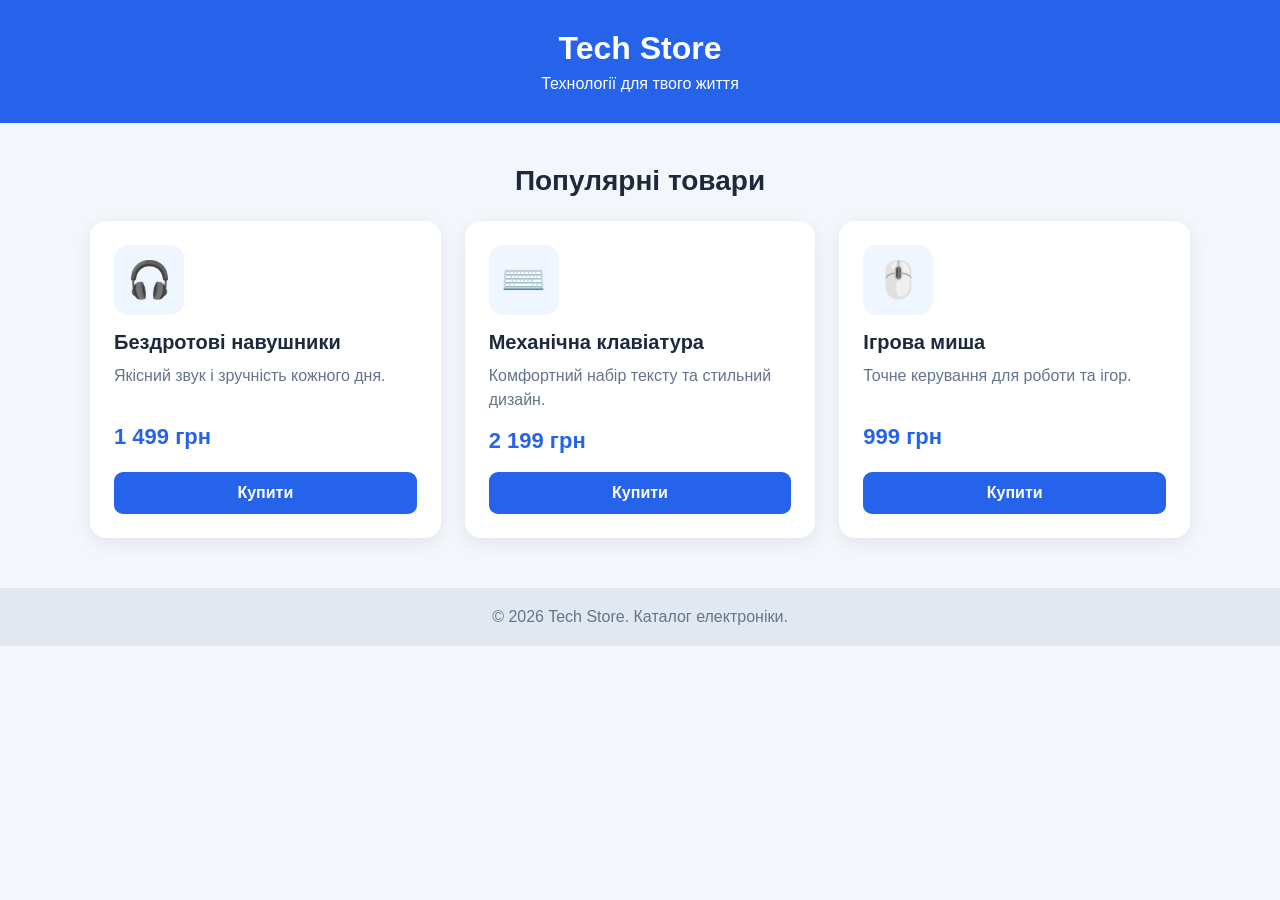
<file: Практична-7/index.html>
<!DOCTYPE html>
<html lang="uk">
<head>
    <meta charset="UTF-8">
    <meta name="viewport" content="width=device-width, initial-scale=1.0">
    <title>Tech Store — Каталог товарів</title>
    <!-- Для перевірки Less заміни style-scss.css на style-less.css -->
    <link rel="stylesheet" href="style-scss.css">
</head>
<body>
    <header class="header">
        <div class="container">
            <h1>Tech Store</h1>
            <p>Технології для твого життя</p>
        </div>
    </header>

    <main class="container">
        <section class="catalog">
            <h2>Популярні товари</h2>
            <div class="products">
                <article class="product-card">
                    <div class="product-card__icon">🎧</div>
                    <h3>Бездротові навушники</h3>
                    <p class="product-card__description">Якісний звук і зручність кожного дня.</p>
                    <p class="product-card__price">1 499 грн</p>
                    <button class="product-card__button" type="button">Купити</button>
                </article>

                <article class="product-card">
                    <div class="product-card__icon">⌨️</div>
                    <h3>Механічна клавіатура</h3>
                    <p class="product-card__description">Комфортний набір тексту та стильний дизайн.</p>
                    <p class="product-card__price">2 199 грн</p>
                    <button class="product-card__button" type="button">Купити</button>
                </article>

                <article class="product-card">
                    <div class="product-card__icon">🖱️</div>
                    <h3>Ігрова миша</h3>
                    <p class="product-card__description">Точне керування для роботи та ігор.</p>
                    <p class="product-card__price">999 грн</p>
                    <button class="product-card__button" type="button">Купити</button>
                </article>
            </div>
        </section>
    </main>

    <footer class="footer">
        <p>© 2026 Tech Store. Каталог електроніки.</p>
    </footer>
</body>
</html>
</file>
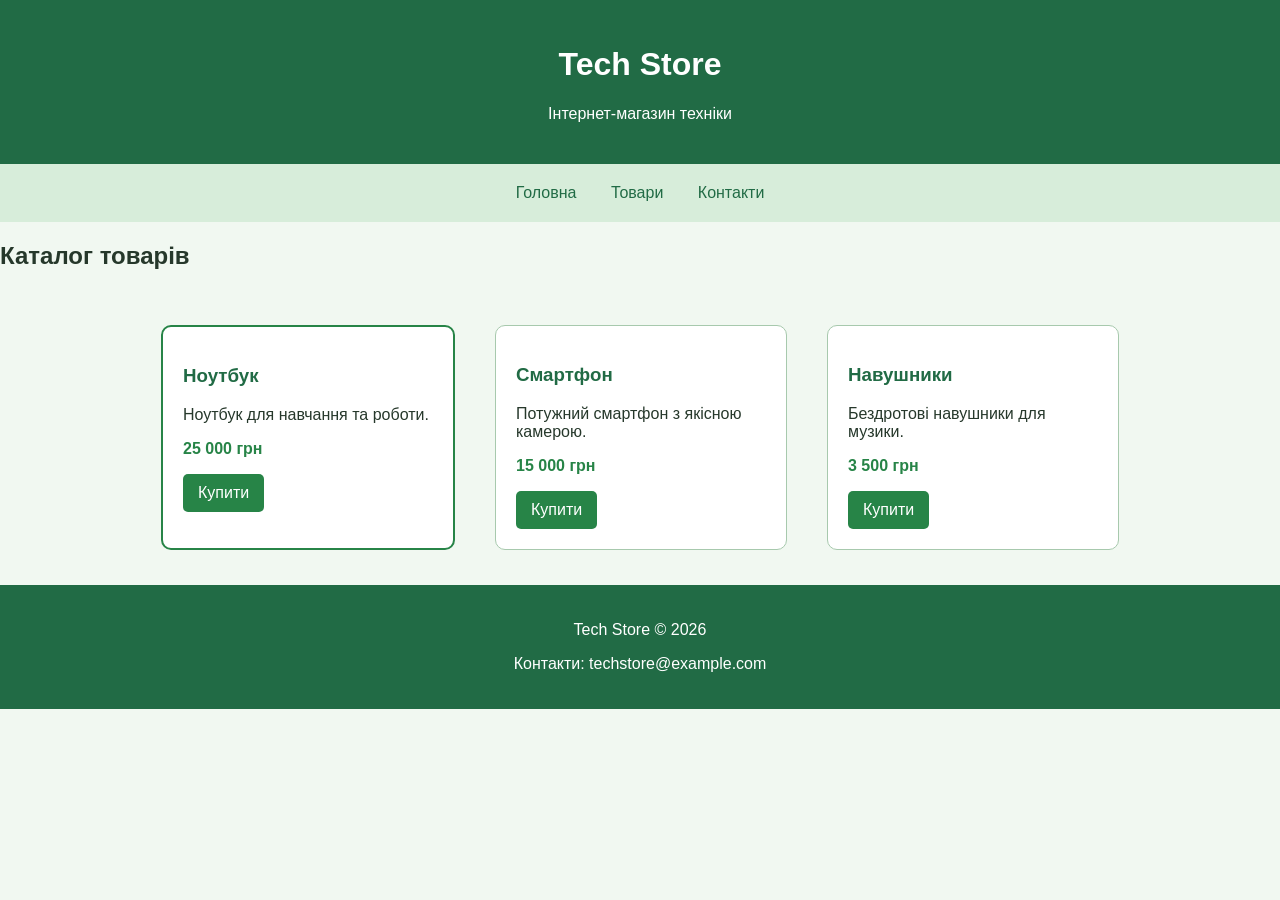
<file: Практична-8/index.html>
<!DOCTYPE html>
<html lang="uk">
<head>
    <meta charset="UTF-8">
    <meta name="viewport" content="width=device-width, initial-scale=1.0">
    <title>Tech Store</title>
    <link rel="stylesheet" href="after.css">
</head>
<body>

    <header class="header">
        <h1>Tech Store</h1>
        <p>Інтернет-магазин техніки</p>
    </header>

    <nav class="menu">
        <a href="#home">Головна</a>
        <a href="#products">Товари</a>
        <a href="#contacts">Контакти</a>
    </nav>

    <main id="home">
        <h2 id="products">Каталог товарів</h2>

        <section class="products">

            <article class="card card--popular">
                <h3 class="card__title">Ноутбук</h3>
                <p class="card__description">
                    Ноутбук для навчання та роботи.
                </p>
                <p class="card__price">25 000 грн</p>
                <a href="#" class="button">Купити</a>
            </article>

            <article class="card">
                <h3 class="card__title">Смартфон</h3>
                <p class="card__description">
                    Потужний смартфон з якісною камерою.
                </p>
                <p class="card__price">15 000 грн</p>
                <a href="#" class="button">Купити</a>
            </article>

            <article class="card">
                <h3 class="card__title">Навушники</h3>
                <p class="card__description">
                    Бездротові навушники для музики.
                </p>
                <p class="card__price">3 500 грн</p>
                <a href="#" class="button">Купити</a>
            </article>

        </section>
    </main>

    <footer class="footer" id="contacts">
        <p>Tech Store © 2026</p>
        <p>Контакти: techstore@example.com</p>
    </footer>

</body>
</html>
</file>
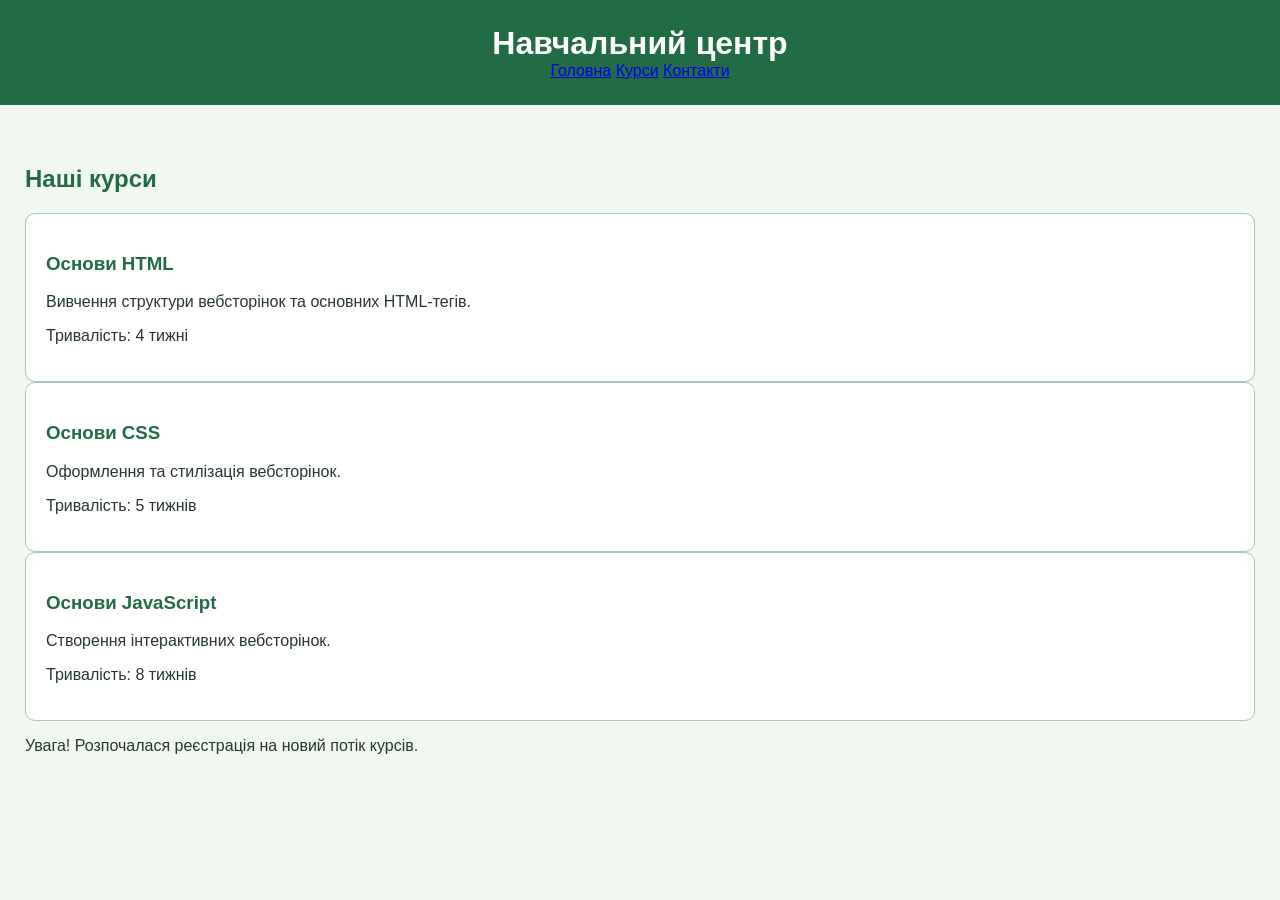
<file: index1.html>
<!DOCTYPE html>
<html lang="uk">
<head>
    <meta charset="UTF-8">
    <title>Навчальний центр</title>
    <link rel="stylesheet" href="style.css">
</head>
<body>

    <header>
        <h1 id="main-title">Навчальний центр</h1>

        <nav>
            <a href="index.html">Головна</a>
            <a href="courses.html">Курси</a>
            <a href="contacts.html">Контакти</a>
        </nav>
    </header>

    <main>
        <h2>Наші курси</h2>

        <article class="card">
            <h3>Основи HTML</h3>
            <p>Вивчення структури вебсторінок та основних HTML-тегів.</p>
            <p class="important">Тривалість: 4 тижні</p>
        </article>

        <article class="card">
            <h3>Основи CSS</h3>
            <p>Оформлення та стилізація вебсторінок.</p>
            <p class="important">Тривалість: 5 тижнів</p>
        </article>

        <article class="card">
            <h3>Основи JavaScript</h3>
            <p>Створення інтерактивних вебсторінок.</p>
            <p class="important">Тривалість: 8 тижнів</p>
        </article>

        <p class="notice">Увага! Розпочалася реєстрація на новий потік курсів.</p>
    </main>

</body>
</html>
</file>
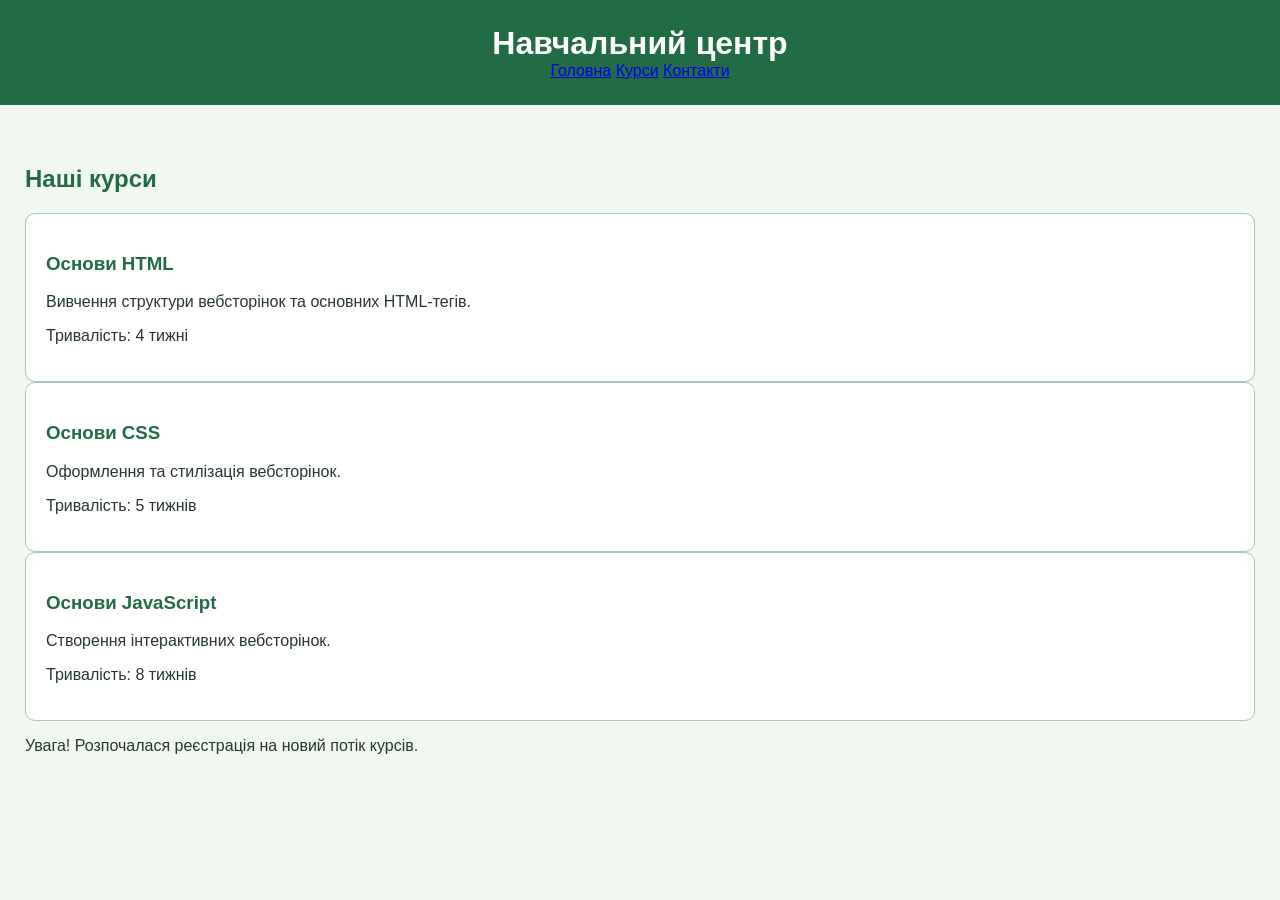
<file: index4.html>
<!DOCTYPE html>
<html lang="uk">
<head>
    <meta charset="UTF-8">
    <title>Навчальний центр</title>
    <link rel="stylesheet" href="style.css">
</head>
<body>

    <header>
        <h1 id="main-title">Навчальний центр</h1>

        <nav>
            <a href="index.html">Головна</a>
            <a href="courses.html">Курси</a>
            <a href="contacts.html">Контакти</a>
        </nav>
    </header>

    <main>
        <h2>Наші курси</h2>

        <article class="card">
            <h3>Основи HTML</h3>
            <p>Вивчення структури вебсторінок та основних HTML-тегів.</p>
            <p class="important">Тривалість: 4 тижні</p>
        </article>

        <article class="card">
            <h3>Основи CSS</h3>
            <p>Оформлення та стилізація вебсторінок.</p>
            <p class="important">Тривалість: 5 тижнів</p>
        </article>

        <article class="card">
            <h3>Основи JavaScript</h3>
            <p>Створення інтерактивних вебсторінок.</p>
            <p class="important">Тривалість: 8 тижнів</p>
        </article>

        <p class="notice">Увага! Розпочалася реєстрація на новий потік курсів.</p>
    </main>

</body>
</html>
</file>
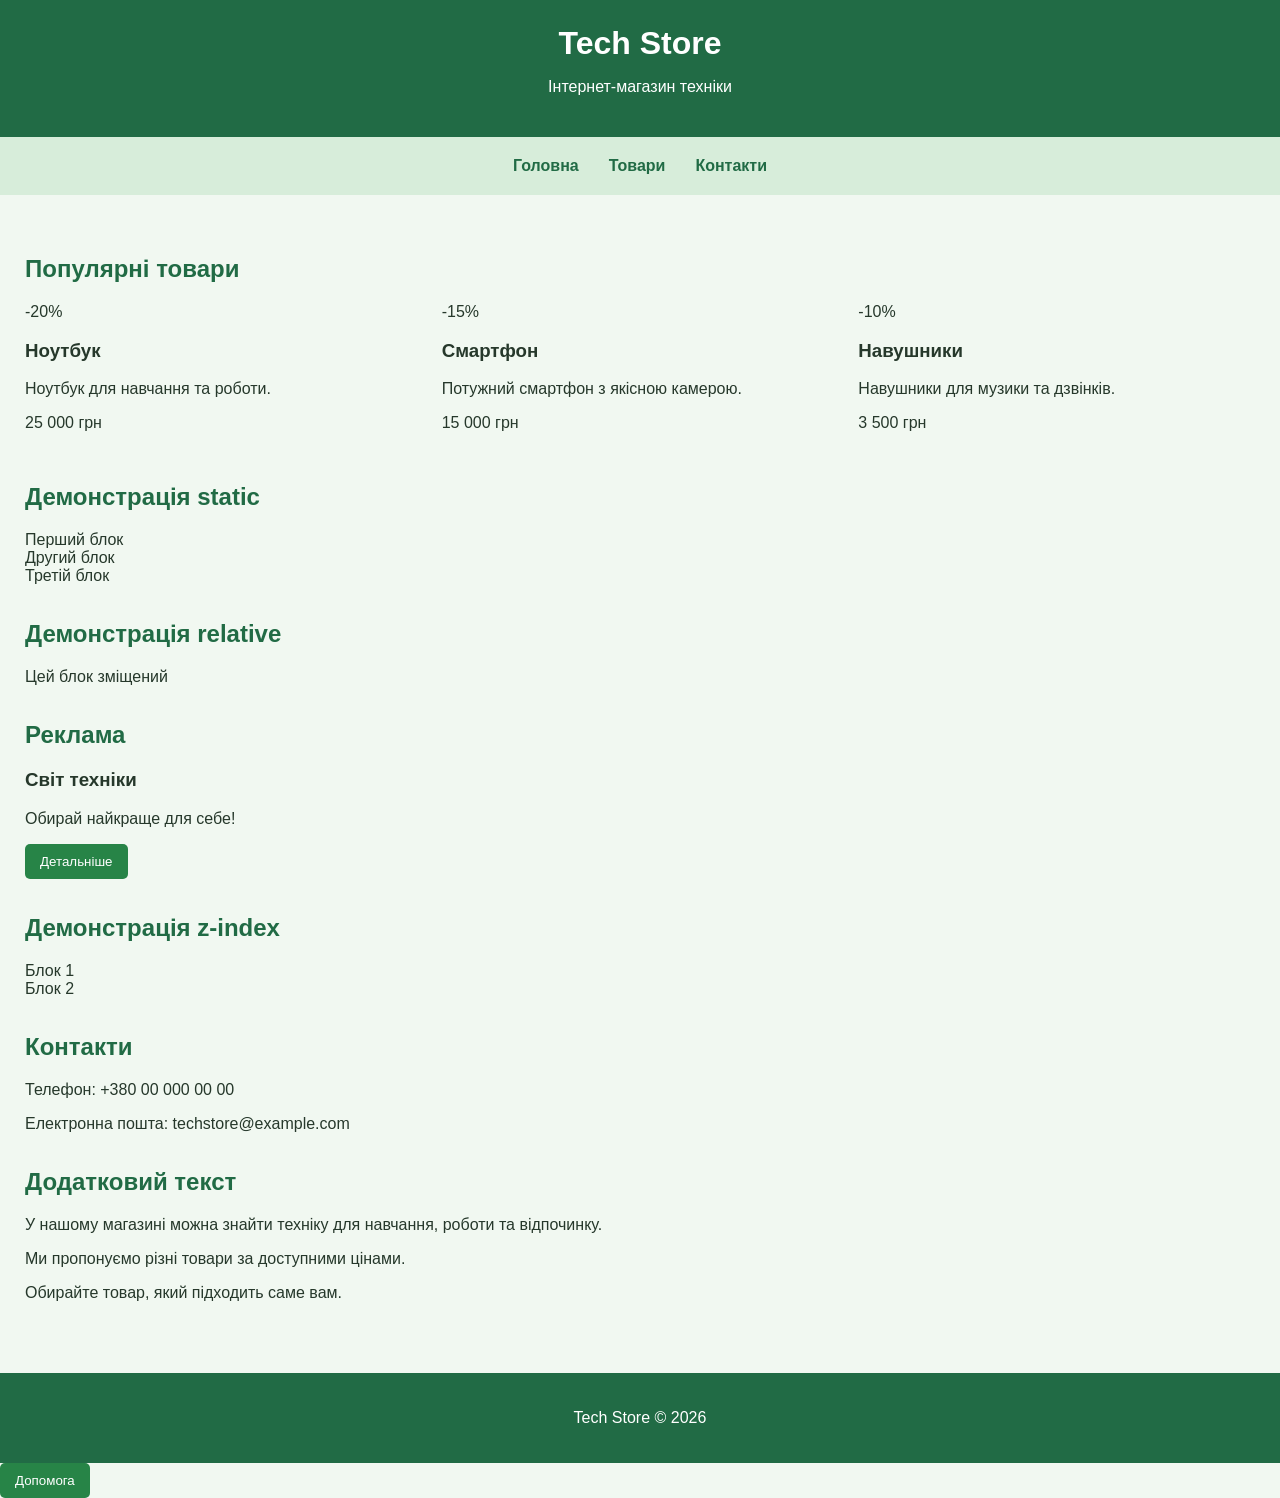
<file: index5.html>
<!DOCTYPE html>
<html lang="uk">
<head>
    <meta charset="UTF-8">
    <meta name="viewport" content="width=device-width, initial-scale=1.0">
    <title>Tech Store</title>
    <link rel="stylesheet" href="style.css">
</head>
<body>

    <header>
        <h1>Tech Store</h1>
        <p>Інтернет-магазин техніки</p>
    </header>

    <nav class="menu">
        <a href="#home">Головна</a>
        <a href="#products">Товари</a>
        <a href="#contacts">Контакти</a>
    </nav>

    <main id="home">
        <h2>Популярні товари</h2>

        <section class="products" id="products">
            <div class="product">
                <span class="discount">-20%</span>
                <h3>Ноутбук</h3>
                <p>Ноутбук для навчання та роботи.</p>
                <p class="price">25 000 грн</p>
            </div>

            <div class="product">
                <span class="discount">-15%</span>
                <h3>Смартфон</h3>
                <p>Потужний смартфон з якісною камерою.</p>
                <p class="price">15 000 грн</p>
            </div>

            <div class="product">
                <span class="discount">-10%</span>
                <h3>Навушники</h3>
                <p>Навушники для музики та дзвінків.</p>
                <p class="price">3 500 грн</p>
            </div>
        </section>

        <h2>Демонстрація static</h2>
        <div class="static-box">Перший блок</div>
        <div class="static-box second">Другий блок</div>
        <div class="static-box">Третій блок</div>

        <h2>Демонстрація relative</h2>
        <div class="relative-box">Цей блок зміщений</div>

        <h2>Реклама</h2>
        <div class="banner">
            <div class="banner-text">
                <h3>Світ техніки</h3>
                <p>Обирай найкраще для себе!</p>
            </div>
            <button class="banner-button"
                onclick="location.href='#products'">
                Детальніше
            </button>
        </div>

        <h2>Демонстрація z-index</h2>
        <div class="layers">
            <div class="box1">Блок 1</div>
            <div class="box2">Блок 2</div>
        </div>

        <h2 id="contacts">Контакти</h2>
        <p>Телефон: +380 00 000 00 00</p>
        <p>Електронна пошта: techstore@example.com</p>

        <h2>Додатковий текст</h2>
        <p>У нашому магазині можна знайти техніку для навчання,
        роботи та відпочинку.</p>
        <p>Ми пропонуємо різні товари за доступними цінами.</p>
        <p>Обирайте товар, який підходить саме вам.</p>
    </main>

    <footer>
        <p>Tech Store © 2026</p>
    </footer>

    <button class="help"
        onclick="alert('Чим можемо допомогти?')">
        Допомога
    </button>

</body>
</html>
</file>
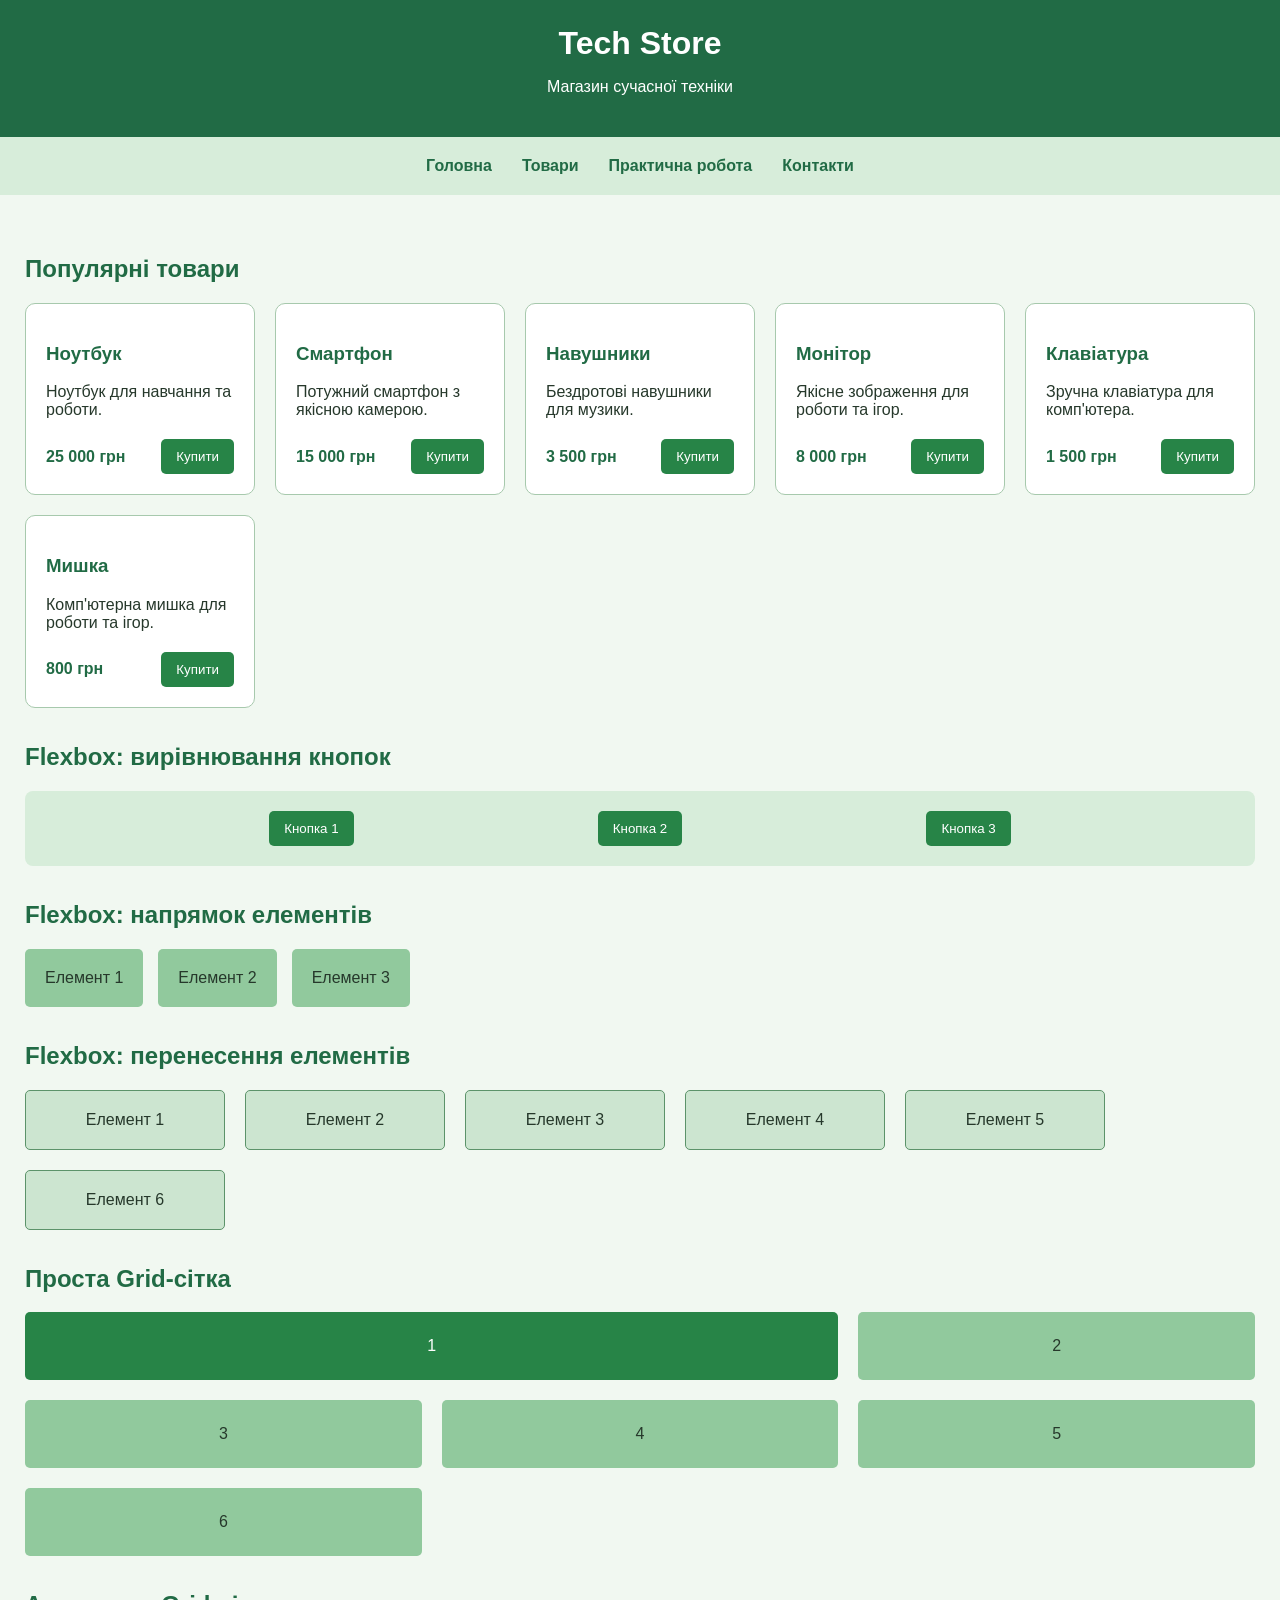
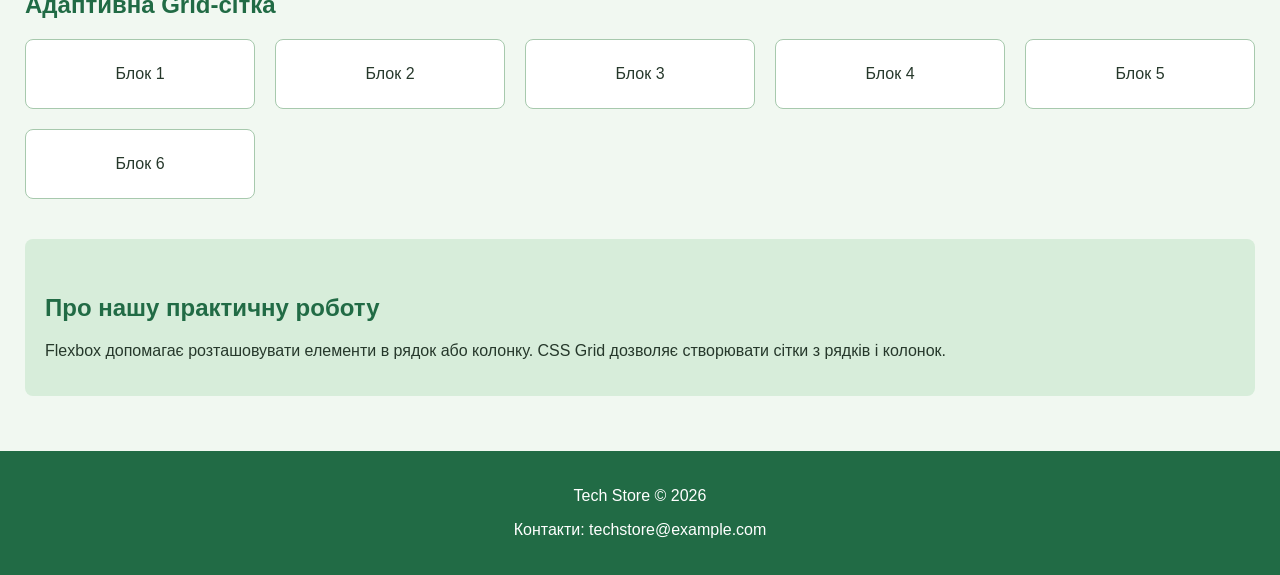
<file: index6.html>
<!DOCTYPE html>
<html lang="uk">
<head>
    <meta charset="UTF-8">
    <meta name="viewport" content="width=device-width, initial-scale=1.0">
    <title>Tech Store</title>
    <link rel="stylesheet" href="style.css">
</head>
<body>

    <header>
        <h1>Tech Store</h1>
        <p>Магазин сучасної техніки</p>
    </header>

    <nav class="menu">
        <a href="#home">Головна</a>
        <a href="#products">Товари</a>
        <a href="#practice">Практична робота</a>
        <a href="#contacts">Контакти</a>
    </nav>

    <main id="home">
        <h2 id="products">Популярні товари</h2>

        <section class="products">
            <div class="card">
                <h3>Ноутбук</h3>
                <p>Ноутбук для навчання та роботи.</p>
                <div class="card-bottom">
                    <span>25 000 грн</span>
                    <button>Купити</button>
                </div>
            </div>

            <div class="card">
                <h3>Смартфон</h3>
                <p>Потужний смартфон з якісною камерою.</p>
                <div class="card-bottom">
                    <span>15 000 грн</span>
                    <button>Купити</button>
                </div>
            </div>

            <div class="card">
                <h3>Навушники</h3>
                <p>Бездротові навушники для музики.</p>
                <div class="card-bottom">
                    <span>3 500 грн</span>
                    <button>Купити</button>
                </div>
            </div>

            <div class="card">
                <h3>Монітор</h3>
                <p>Якісне зображення для роботи та ігор.</p>
                <div class="card-bottom">
                    <span>8 000 грн</span>
                    <button>Купити</button>
                </div>
            </div>

            <div class="card">
                <h3>Клавіатура</h3>
                <p>Зручна клавіатура для комп'ютера.</p>
                <div class="card-bottom">
                    <span>1 500 грн</span>
                    <button>Купити</button>
                </div>
            </div>

            <div class="card">
                <h3>Мишка</h3>
                <p>Комп'ютерна мишка для роботи та ігор.</p>
                <div class="card-bottom">
                    <span>800 грн</span>
                    <button>Купити</button>
                </div>
            </div>
        </section>

        <h2>Flexbox: вирівнювання кнопок</h2>
        <div class="buttons">
            <button>Кнопка 1</button>
            <button>Кнопка 2</button>
            <button>Кнопка 3</button>
        </div>

        <h2>Flexbox: напрямок елементів</h2>
        <div class="direction">
            <div>Елемент 1</div>
            <div>Елемент 2</div>
            <div>Елемент 3</div>
        </div>

        <h2>Flexbox: перенесення елементів</h2>
        <div class="flex-container">
            <div class="item">Елемент 1</div>
            <div class="item">Елемент 2</div>
            <div class="item">Елемент 3</div>
            <div class="item">Елемент 4</div>
            <div class="item">Елемент 5</div>
            <div class="item">Елемент 6</div>
        </div>

        <h2>Проста Grid-сітка</h2>
        <div class="grid-example">
            <div class="big">1</div>
            <div>2</div>
            <div>3</div>
            <div>4</div>
            <div>5</div>
            <div>6</div>
        </div>

        <h2>Адаптивна Grid-сітка</h2>
        <div class="adaptive-grid">
            <div>Блок 1</div>
            <div>Блок 2</div>
            <div>Блок 3</div>
            <div>Блок 4</div>
            <div>Блок 5</div>
            <div>Блок 6</div>
        </div>

        <section id="practice">
            <h2>Про нашу практичну роботу</h2>
            <p>Flexbox допомагає розташовувати елементи в рядок
            або колонку. CSS Grid дозволяє створювати сітки
            з рядків і колонок.</p>
        </section>
    </main>

    <footer id="contacts">
        <p>Tech Store © 2026</p>
        <p>Контакти: techstore@example.com</p>
    </footer>

</body>
</html>
</file>
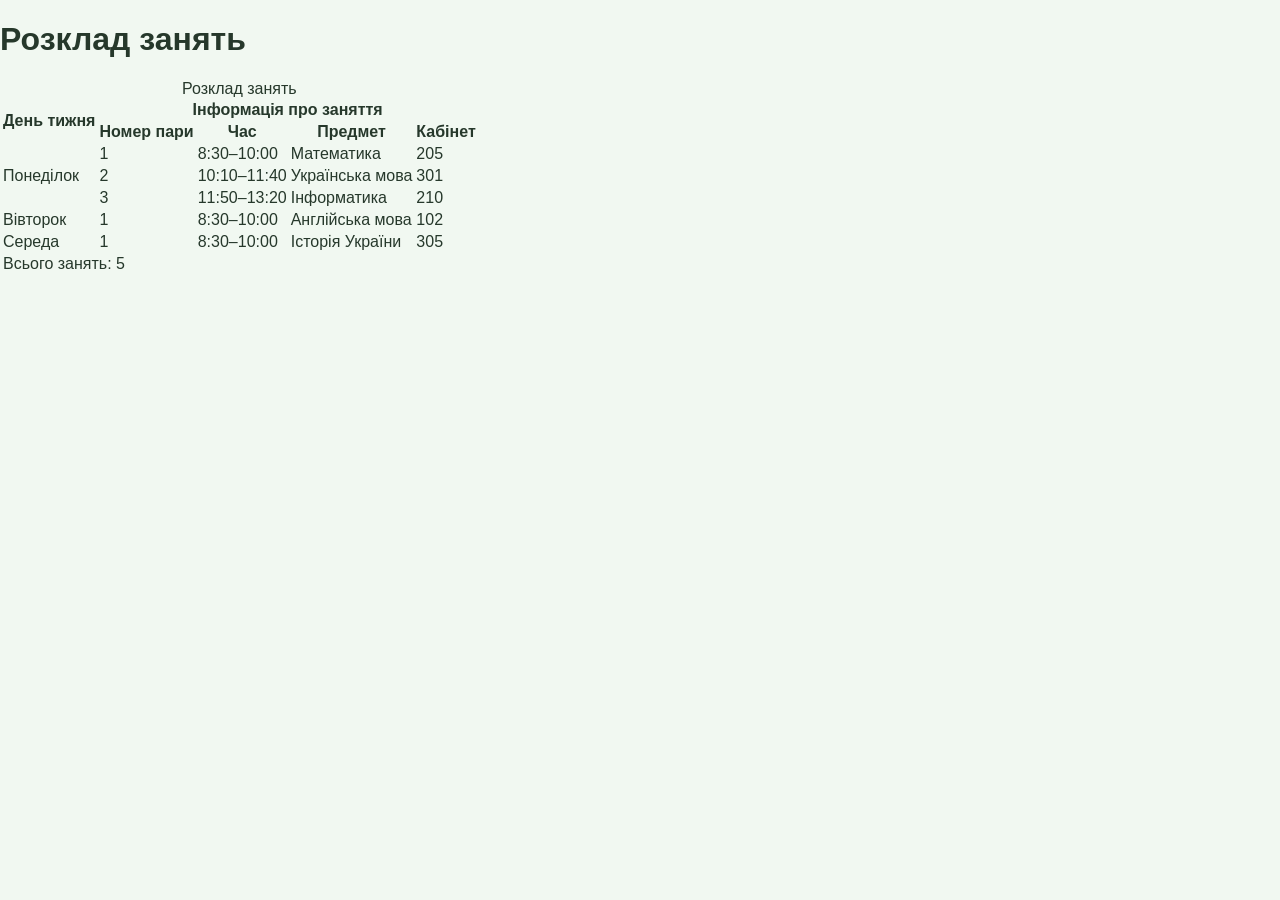
<file: project3.html>
<!DOCTYPE html>
<html lang="uk">
<head>
    <meta charset="UTF-8">
    <title>Розклад занять</title>
    <link rel="stylesheet" href="style.css">
</head>
<body>

<h1>Розклад занять</h1>

<table>
    <caption>Розклад занять</caption>

    <thead>
        <tr>
            <th rowspan="2">День тижня</th>
            <th colspan="4">Інформація про заняття</th>
        </tr>

        <tr>
            <th>Номер пари</th>
            <th>Час</th>
            <th>Предмет</th>
            <th>Кабінет</th>
        </tr>
    </thead>

    <tbody>
        <tr>
            <td rowspan="3">Понеділок</td>
            <td>1</td>
            <td>8:30–10:00</td>
            <td>Математика</td>
            <td>205</td>
        </tr>

        <tr>
            <td>2</td>
            <td>10:10–11:40</td>
            <td>Українська мова</td>
            <td>301</td>
        </tr>

        <tr>
            <td>3</td>
            <td>11:50–13:20</td>
            <td>Інформатика</td>
            <td>210</td>
        </tr>

        <tr>
            <td>Вівторок</td>
            <td>1</td>
            <td>8:30–10:00</td>
            <td>Англійська мова</td>
            <td>102</td>
        </tr>

        <tr>
            <td>Середа</td>
            <td>1</td>
            <td>8:30–10:00</td>
            <td>Історія України</td>
            <td>305</td>
        </tr>
    </tbody>

    <tfoot>
        <tr>
            <td colspan="5">Всього занять: 5</td>
        </tr>
    </tfoot>

</table>

</body>
</html>
</file>
<file: Практична-7/style-scss.css>
* {
  box-sizing: border-box;
}

body {
  margin: 0;
  background: #f3f6fb;
  color: #1e293b;
  font-family: Arial, sans-serif;
}

.container {
  width: min(1100px, 92%);
  margin: 0 auto;
}

.header {
  background: #2563eb;
  color: white;
  padding: 30px 0;
  text-align: center;
}
.header h1 {
  margin: 0 0 8px;
  font-size: 32px;
}
.header p {
  margin: 0;
}

.catalog {
  padding: 42px 0 50px;
}
.catalog > h2 {
  margin: 0 0 24px;
  text-align: center;
  font-size: 28px;
}

.products {
  display: grid;
  grid-template-columns: repeat(3, minmax(0, 1fr));
  gap: 24px;
}

.product-card {
  display: flex;
  flex-direction: column;
  align-items: flex-start;
  background: white;
  border-radius: 16px;
  padding: 24px;
  box-shadow: 0 5px 18px rgba(15, 23, 42, 0.08);
  transition: transform 0.2s ease, box-shadow 0.2s ease;
}
.product-card:hover {
  transform: translateY(-5px);
  box-shadow: 0 12px 25px rgba(15, 23, 42, 0.14);
}
.product-card__icon {
  display: grid;
  place-items: center;
  width: 70px;
  height: 70px;
  margin-bottom: 16px;
  border-radius: 14px;
  background: #eff6ff;
  font-size: 36px;
}
.product-card h3 {
  margin: 0 0 10px;
  font-size: 20px;
}
.product-card__description {
  min-height: 44px;
  margin: 0 0 16px;
  color: #64748b;
  line-height: 1.5;
}
.product-card__price {
  margin: 0 0 18px;
  color: #2563eb;
  font-size: 22px;
  font-weight: 700;
}
.product-card__button {
  background: #2563eb;
  border: none;
  border-radius: 9px;
  color: white;
  cursor: pointer;
  font: inherit;
  font-weight: 600;
  padding: 12px 18px;
  transition: background 0.2s ease, transform 0.2s ease;
}
.product-card__button:hover {
  background: #1d4ed8;
  transform: translateY(-2px);
}
.product-card__button {
  width: 100%;
  margin-top: auto;
}

.footer {
  padding: 20px;
  background: #e2e8f0;
  color: #64748b;
  text-align: center;
}
.footer p {
  margin: 0;
}

@media (max-width: 600px) {
  .header {
    padding: 24px 0;
  }
  .header h1 {
    font-size: 27px;
  }
  .catalog {
    padding: 30px 0;
  }
  .catalog > h2 {
    font-size: 24px;
  }
  .products {
    grid-template-columns: 1fr;
    gap: 16px;
  }
  .product-card {
    padding: 20px;
  }
}

/*# sourceMappingURL=style-scss.css.map */
</file>
<file: Практична-8/after.css>
/* CSS-змінні */
:root {
    --main-color: #216b45;
    --button-color: #278447;
    --background-color: #f1f8f1;
    --light-color: #d7edda;
    --text-color: #26382b;
    --spacing: 20px;
    --radius: 10px;
}

/* Загальні стилі */
body {
    margin: 0;
    font-family: Arial, sans-serif;
    background-color: var(--background-color);
    color: var(--text-color);
}

.header,
.footer {
    background-color: var(--main-color);
    color: white;
    text-align: center;
    padding: 25px;
}

/* Меню */
.menu {
    background-color: var(--light-color);
    padding: var(--spacing);
    text-align: center;
}

.menu a {
    color: var(--main-color);
    text-decoration: none;
    margin: 15px;
}

/* Каталог */
.products {
    display: flex;
    flex-wrap: wrap;
    justify-content: center;
    gap: var(--spacing);
    padding: 25px;
}

/* Картка товару BEM */
.card {
    width: 250px;
    background-color: white;
    border: 1px solid #a7c9ad;
    border-radius: var(--radius);
    padding: var(--spacing);
    margin: 10px;
}

.card--popular {
    border: 2px solid var(--button-color);
}

.card__title {
    color: var(--main-color);
}

.card__description {
    color: var(--text-color);
}

.card__price {
    font-weight: bold;
    color: var(--button-color);
}

/* Спільний стиль кнопки */
.button {
    display: inline-block;
    background-color: var(--button-color);
    color: white;
    padding: 10px 15px;
    border-radius: 5px;
    text-decoration: none;
}

.button:hover {
    background-color: #16472e;
}

/* Наведення на картку */
.card:hover {
    transform: translateY(-5px);
    box-shadow: 0 5px 10px #c5d8c8;
}

/* Підвал */
.footer {
    padding: var(--spacing);
}

/* Адаптивність */
@media (max-width: 600px) {
    .card {
        width: 100%;
        box-sizing: border-box;
    }

    .menu a {
        display: block;
        margin: 10px;
    }

    .products {
        padding: 15px;
    }
}
</file>
<file: style.css>
/* Загальні стилі */
body {
    margin: 0;
    font-family: Arial, sans-serif;
    background-color: #f1f8f1;
    color: #26382b;
}

header {
    background-color: #216b45;
    color: white;
    text-align: center;
    padding: 25px;
}

header h1 {
    margin: 0;
}

/* Навігаційне меню Flexbox */
.menu {
    display: flex;
    justify-content: center;
    align-items: center;
    flex-wrap: wrap;
    gap: 30px;
    background-color: #d7edda;
    padding: 20px;
}

.menu a {
    color: #216b45;
    text-decoration: none;
    font-weight: bold;
}

.menu a:hover {
    color: #102f1d;
}

main {
    padding: 25px;
}

h2 {
    color: #216b45;
    margin-top: 35px;
}

/* Каталог товарів CSS Grid */
.products {
    display: grid;
    grid-template-columns: repeat(auto-fit, minmax(220px, 1fr));
    gap: 20px;
}

.card {
    background-color: white;
    border: 1px solid #a7c9ad;
    border-radius: 10px;
    padding: 20px;
}

.card h3 {
    color: #216b45;
}

/* Flexbox для ціни та кнопки */
.card-bottom {
    display: flex;
    justify-content: space-between;
    align-items: center;
    gap: 10px;
    flex-wrap: wrap;
    margin-top: 20px;
}

.card-bottom span {
    color: #216b45;
    font-weight: bold;
}

button {
    background-color: #278447;
    color: white;
    border: none;
    border-radius: 5px;
    padding: 10px 15px;
    cursor: pointer;
}

button:hover {
    background-color: #16472e;
}

/* Спільне завдання: три кнопки */
.buttons {
    display: flex;
    justify-content: space-evenly;
    align-items: center;
    gap: 20px;
    flex-wrap: wrap;
    background-color: #d7edda;
    padding: 20px;
    border-radius: 8px;
}

/* flex-direction */
.direction {
    display: flex;
    flex-direction: row;
    gap: 15px;
}

.direction div {
    background-color: #91c99d;
    padding: 20px;
    border-radius: 5px;
}

/*
row — елементи розташовані в рядок.
column — елементи розташовані в колонку.
Для перевірки зміни row на column.
*/

/* flex-wrap */
.flex-container {
    display: flex;
    flex-wrap: wrap;
    gap: 20px;
}

.item {
    width: 200px;
    box-sizing: border-box;
    background-color: #cce5d0;
    border: 1px solid #5c936a;
    padding: 20px;
    text-align: center;
    border-radius: 5px;
}

/* Проста Grid-сітка */
.grid-example {
    display: grid;
    grid-template-columns: repeat(3, 1fr);
    gap: 20px;
}

.grid-example div {
    background-color: #91c99d;
    padding: 25px;
    text-align: center;
    border-radius: 5px;
}

/* Перший елемент займає дві колонки */
.grid-example .big {
    grid-column: span 2;
    background-color: #278447;
    color: white;
}

/* Адаптивна Grid-сітка */
.adaptive-grid {
    display: grid;
    grid-template-columns: repeat(auto-fit, minmax(200px, 1fr));
    gap: 20px;
}

.adaptive-grid div {
    background-color: white;
    border: 1px solid #a7c9ad;
    padding: 25px;
    text-align: center;
    border-radius: 8px;
}

/* Нижня частина сторінки */
#practice {
    margin-top: 40px;
    padding: 20px;
    background-color: #d7edda;
    border-radius: 8px;
}

footer {
    background-color: #216b45;
    color: white;
    text-align: center;
    padding: 20px;
    margin-top: 30px;
}

/* Для маленьких екранів */
@media (max-width: 600px) {
    main {
        padding: 15px;
    }

    .menu {
        gap: 15px;
    }

    .buttons {
        justify-content: center;
    }

    .direction {
        flex-direction: column;
    }
}
</file>
